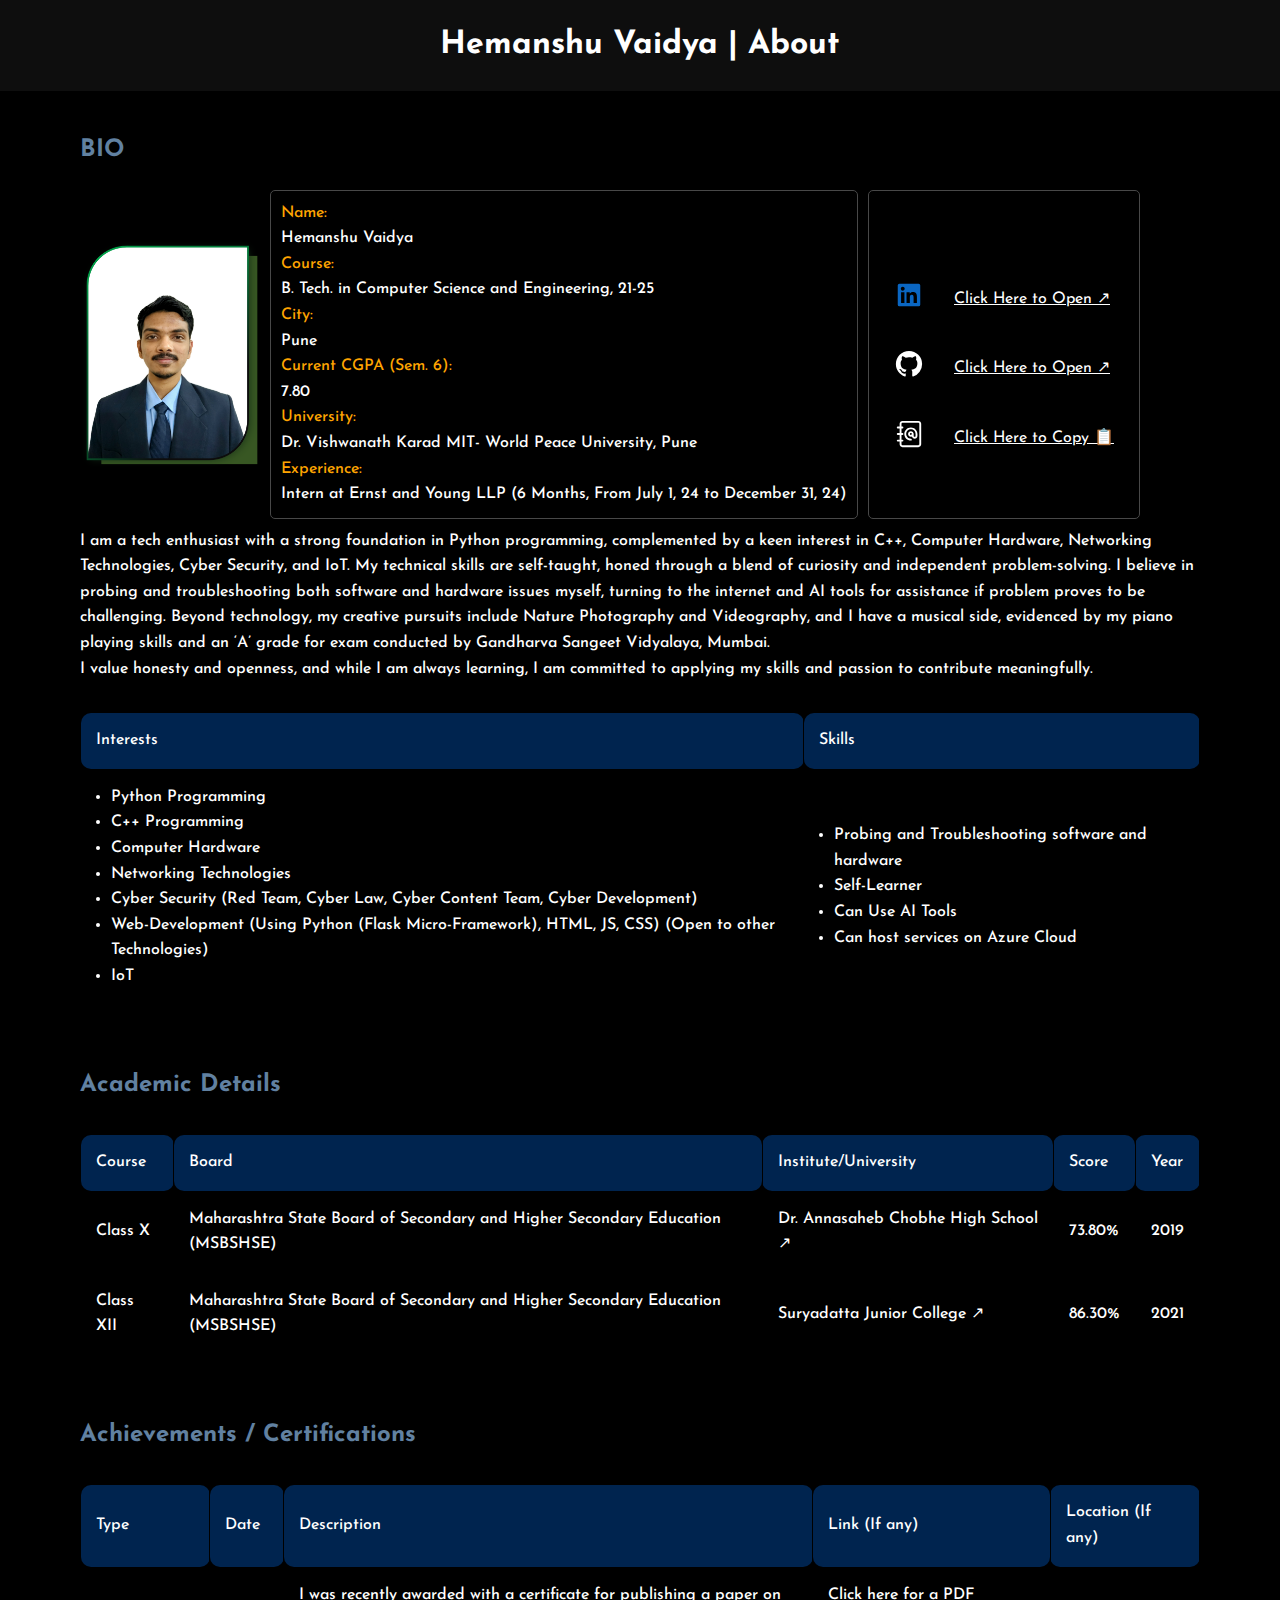
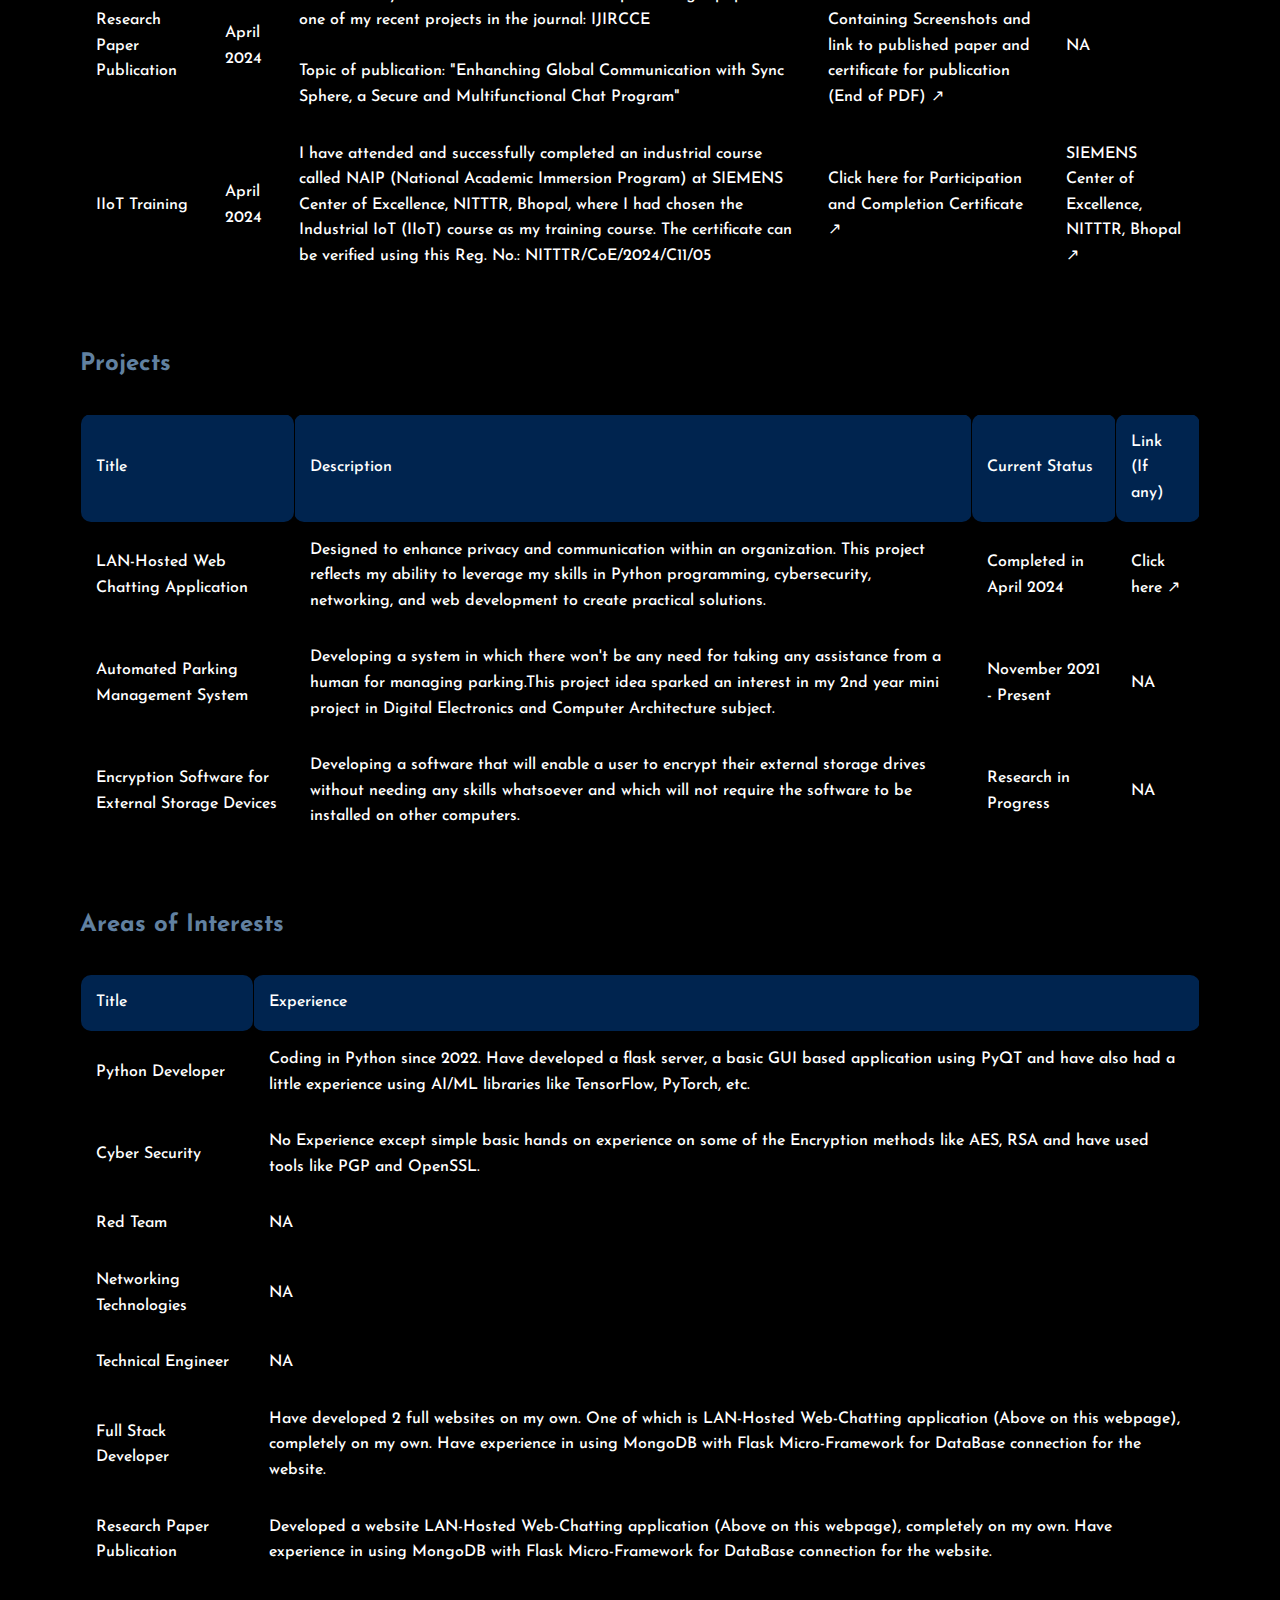
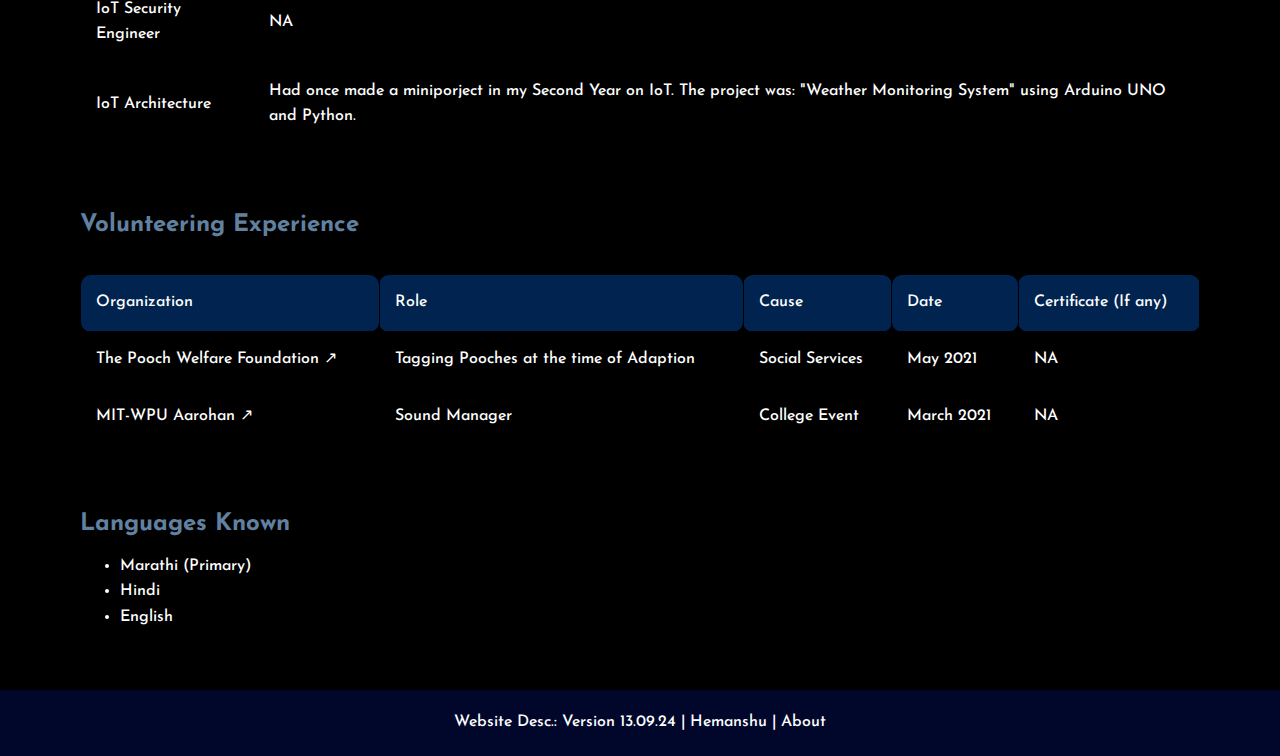
<file: index.html>
<!DOCTYPE html>
<html lang="en">

<head>

    <meta charset="UTF-8">

    <meta name="viewport" content="width=device-width, initial-scale=1.0">
    <title>Hemanshu Vaidya | About</title>

    <link rel="preconnect" href="https://fonts.googleapis.com">
    <link rel="icon" type="image/x-icon" href="favicon1.ico">

    <link rel="preconnect" href="https://fonts.gstatic.com" crossorigin>

    <link rel="stylesheet" href="https://cdnjs.cloudflare.com/ajax/libs/animate.css/4.1.1/animate.min.css">

    <link href="https://fonts.googleapis.com/css2?family=Josefin+Sans:ital,wght@0,100..700;1,100..700&display=swap"
        rel="stylesheet">

    <link href="css/stylesheet.css" rel="stylesheet">
</head>

<body>

    <header class="animate__animated animate__fadeIn">
        <h1>Hemanshu Vaidya | About</h1>
    </header>

    <div class="animate__animated animate__fadeIn container">

        <div class="animate__animated animate__fadeInLeft post-bio">
            <h2>BIO</h2>
            <div id="self-info-container">
                <img id="self" oncontextmenu="return true" src="images/My_image.png">
                <div id="self-details">
                    <label id="info-labels" for="#self-details">Name:</label> Hemanshu Vaidya<br>
                    <label id="info-labels" for="#self-details">Course:</label> B. Tech. in Computer Science and
                    Engineering, 21-25<br>
                    <label id="info-labels" for="#self-details">City:</label> Pune<br>
                    <label id="info-labels" for="#self-details">Current CGPA (Sem. 6):</label> 7.80<br>
                    <label id="info-labels" for="#self-details">University:</label> Dr. Vishwanath Karad MIT- World
                    Peace University, Pune<br>
                    <label id="info-labels" for="#self-details">Experience:</label> Intern at Ernst and Young LLP (6
                    Months, From July 1, 24 to December 31, 24)
                </div>
                <div id="self-links">
                    <table id="links">
                        <tbody>
                            <tr title="LinkedIn">
                                <td>
                                    <svg viewBox="0 0 16 16" xmlns="http://www.w3.org/2000/svg" fill="none">
                                        <g id="SVGRepo_bgCarrier" stroke-width="0"></g>
                                        <g id="SVGRepo_tracerCarrier" stroke-linecap="round" stroke-linejoin="round">
                                        </g>
                                        <g id="SVGRepo_iconCarrier">
                                            <path fill="#0A66C2"
                                                d="M12.225 12.225h-1.778V9.44c0-.664-.012-1.519-.925-1.519-.926 0-1.068.724-1.068 1.47v2.834H6.676V6.498h1.707v.783h.024c.348-.594.996-.95 1.684-.925 1.802 0 2.135 1.185 2.135 2.728l-.001 3.14zM4.67 5.715a1.037 1.037 0 01-1.032-1.031c0-.566.466-1.032 1.032-1.032.566 0 1.031.466 1.032 1.032 0 .566-.466 1.032-1.032 1.032zm.889 6.51h-1.78V6.498h1.78v5.727zM13.11 2H2.885A.88.88 0 002 2.866v10.268a.88.88 0 00.885.866h10.226a.882.882 0 00.889-.866V2.865a.88.88 0 00-.889-.864z">
                                            </path>
                                        </g>
                                    </svg>
                                </td>
                                <td>
                                    <a href="https://www.linkedin.com/in/hemanshu-vaidya-a204a8240/"
                                        target="_blank">Click Here to Open &#x2197</a>
                                </td>
                            </tr>
                            <tr title="GitHub">
                                <td>
                                    <svg style="width: 30px;" viewBox="0 0 16 16" xmlns="http://www.w3.org/2000/svg"
                                        fill="none">
                                        <g id="SVGRepo_bgCarrier" stroke-width="0"></g>
                                        <g id="SVGRepo_tracerCarrier" stroke-linecap="round" stroke-linejoin="round">
                                        </g>
                                        <g id="SVGRepo_iconCarrier">
                                            <path fill="#ffffff" fill-rule="evenodd"
                                                d="M8 1C4.133 1 1 4.13 1 7.993c0 3.09 2.006 5.71 4.787 6.635.35.064.478-.152.478-.337 0-.166-.006-.606-.01-1.19-1.947.423-2.357-.937-2.357-.937-.319-.808-.778-1.023-.778-1.023-.635-.434.048-.425.048-.425.703.05 1.073.72 1.073.72.624 1.07 1.638.76 2.037.582.063-.452.244-.76.444-.935-1.554-.176-3.188-.776-3.188-3.456 0-.763.273-1.388.72-1.876-.072-.177-.312-.888.07-1.85 0 0 .586-.189 1.924.716A6.711 6.711 0 018 4.381c.595.003 1.194.08 1.753.236 1.336-.905 1.923-.717 1.923-.717.382.963.142 1.674.07 1.85.448.49.72 1.114.72 1.877 0 2.686-1.638 3.278-3.197 3.45.251.216.475.643.475 1.296 0 .934-.009 1.688-.009 1.918 0 .187.127.404.482.336A6.996 6.996 0 0015 7.993 6.997 6.997 0 008 1z"
                                                clip-rule="evenodd"></path>
                                        </g>
                                    </svg>
                                </td>
                                <td>
                                    <a href="https://github.com/hemanshu03" target="_blank">Click Here to Open
                                        &#x2197</a>
                                </td>
                            </tr>
                            <tr title="(Click to know more) Copy redirection email ID">
                                <td>
                                    <svg viewBox="0 0 32 32" id="svg5" version="1.1" xmlns="http://www.w3.org/2000/svg"
                                        xmlns:svg="http://www.w3.org/2000/svg" fill="#000000">
                                        <g id="SVGRepo_bgCarrier" stroke-width="0"></g>
                                        <g id="SVGRepo_tracerCarrier" stroke-linecap="round" stroke-linejoin="round">
                                        </g>
                                        <g id="SVGRepo_iconCarrier">
                                            <defs id="defs2"></defs>
                                            <g id="layer1" transform="translate(-396,-52)">
                                                <path
                                                    d="m 357,54 c -1.6447,0 -3,1.355301 -3,3 v 3 h -2 a 1,1 0 0 0 -1,1 1,1 0 0 0 1,1 h 2 v 5 h -2 a 1,1 0 0 0 -1,1 1,1 0 0 0 1,1 h 2 v 4.999997 h -2 a 1,1 0 0 0 -1,1 1,1 0 0 0 1,1 h 2 v 3 c 0,1.6447 1.3553,3 3,3 h 17 c 1.6447,0 3,-1.3553 3,-3 V 57 c 0,-1.644699 -1.3553,-3 -3,-3 z m 48,0 c -1.6447,0 -3,1.355301 -3,3 v 3 h -2 a 1,1 0 0 0 -1,1 1,1 0 0 0 1,1 h 2 v 5 h -2 a 1,1 0 0 0 -1,1 1,1 0 0 0 1,1 h 2 v 4.999997 h -2 a 1,1 0 0 0 -1,1 1,1 0 0 0 1,1 h 2 v 3 c 0,1.6447 1.3553,3 3,3 h 17 c 1.6447,0 3,-1.3553 3,-3 V 57 c 0,-1.644699 -1.3553,-3 -3,-3 z m -48,2 h 17 c 0.5713,0 1,0.428704 1,1 v 21.999997 c 0,0.5713 -0.4287,1 -1,1 h -17 c -0.5713,0 -1,-0.4287 -1,-1 v -3 h 1 a 1,1 0 0 0 1,-1 1,1 0 0 0 -1,-1 h -1 V 69 h 1 a 1,1 0 0 0 1,-1 1,1 0 0 0 -1,-1 h -1 v -5 h 1 a 1,1 0 0 0 1,-1 1,1 0 0 0 -1,-1 h -1 v -3 c 0,-0.571296 0.4287,-1 1,-1 z m 48,0 h 17 c 0.5713,0 1,0.428704 1,1 v 21.999997 c 0,0.5713 -0.4287,1 -1,1 h -17 c -0.5713,0 -1,-0.4287 -1,-1 v -3 h 1 a 1,1 0 0 0 1,-1 1,1 0 0 0 -1,-1 h -1 V 69 h 1 a 1,1 0 0 0 1,-1 1,1 0 0 0 -1,-1 h -1 v -5 h 1 a 1,1 0 0 0 1,-1 1,1 0 0 0 -1,-1 h -1 v -3 c 0,-0.571296 0.4287,-1 1,-1 z m -40,3 c -2.19729,0 -4,1.802713 -4,4 0,2.197287 1.80271,4 4,4 2.19729,0 4,-1.802713 4,-4 0,-2.197287 -1.80271,-4 -4,-4 z m 0,2 c 1.11642,0 2,0.883586 2,2 0,1.116414 -0.88358,2 -2,2 -1.11642,0 -2,-0.883586 -2,-2 0,-1.116414 0.88358,-2 2,-2 z m 49,0 c -3.85414,-10e-7 -7,3.145863 -7,7 0,3.854137 3.14586,6.999997 7,6.999997 a 0.99999499,0.99999499 0 0 0 1,-1 0.99999499,0.99999499 0 0 0 -1,-1 c -2.77327,0 -5,-2.22673 -5,-4.999997 0,-2.773265 2.22673,-5.000001 5,-5 2.77327,-10e-7 5.00002,2.226743 5,5 v 2 c 0,0.564133 -0.43587,0.999997 -1,0.999997 -0.56413,0 -1,-0.435866 -1,-0.999997 v -2 c 0,-1.645003 -1.35499,-2.999997 -3,-3 -1.64501,3e-6 -3,1.354997 -3,3 0,1.645003 1.35499,2.999997 3,2.999997 0.39113,0 0.76536,-0.0779 1.10938,-0.21679 0.34849,1.27043 1.51634,2.21679 2.89062,2.21679 1.64501,1e-5 3,-1.35499 3,-2.999997 v -2 c 2e-5,-3.854137 -3.14586,-7.000001 -7,-7 z m 0,6 c 0.56413,10e-7 1,0.435868 1,1 0,0.564132 -0.43587,0.999999 -1,1 -0.56413,-10e-7 -1,-0.435868 -1,-1 0,-0.564132 0.43587,-0.999999 1,-1 z m -51,1 c -2.1987,0 -4,1.801301 -4,3.999997 0,2.1987 1.8013,4 4,4 h 4 c 2.1987,0 4,-1.8013 4,-4 C 371,69.801301 369.1987,68 367,68 Z m 0,2 h 4 c 1.1253,0 2,0.874707 2,1.999997 0,1.1253 -0.8747,2 -2,2 h -4 c -1.1253,0 -2,-0.8747 -2,-2 C 361,70.874707 361.8747,70 363,70 Z"
                                                    id="rect35136"
                                                    style="color:#ffffff;fill:#ffffff;fill-rule:evenodd;stroke-linecap:round;stroke-linejoin:round;stroke-miterlimit:4.1;-inkscape-stroke:none">
                                                </path>
                                            </g>
                                        </g>
                                    </svg>
                                </td>
                                <td>
                                    <a href="5bb56f74-9b9d-4198-b1cb-2531f9e23f43@hemanshu03.anonaddy.com"
                                        onclick="copyToClipboard(this.href); return false">Click Here to Copy
                                        &#x1F4CB;</a>
                                </td>
                            </tr>
                        </tbody>
                    </table>
                </div>
            </div>
            <p>I am a tech enthusiast with a strong foundation in Python programming, complemented by a keen interest in
                C++, Computer Hardware, Networking Technologies, Cyber Security, and IoT. My technical skills are
                self-taught, honed through a blend of curiosity and independent problem-solving. I believe in probing
                and troubleshooting both software and hardware issues myself, turning to the internet and AI tools for
                assistance if problem proves to be challenging.
                Beyond technology, my creative pursuits include Nature Photography and Videography, and I have a musical
                side, evidenced by my piano playing skills and an ‘A’ grade for exam conducted by Gandharva Sangeet
                Vidyalaya, Mumbai.
                <br>I value honesty and openness, and while I am always learning, I am committed to applying my skills
                and passion to contribute meaningfully.
            </p>
            <table>
                <tr>
                    <td>Interests</td>
                    <td>Skills</td>
                </tr>
                <tr>
                    <td>
                        <ul style="margin-left: 15px;">
                            <li>
                                Python Programming
                            </li>
                            <li>
                                C++ Programming
                            </li>
                            <li>
                                Computer Hardware
                            </li>
                            <li>
                                Networking Technologies
                            </li>
                            <li>
                                Cyber Security (Red Team, Cyber Law, Cyber Content Team, Cyber Development)
                            </li>
                            <li>
                                Web-Development (Using Python (Flask Micro-Framework), HTML, JS, CSS) (Open to other
                                Technologies)
                            </li>
                            <li>
                                IoT
                            </li>
                        </ul>
                    </td>
                    <td>
                        <ul style="margin-left: 15px;">
                            <li>
                                Probing and Troubleshooting software and hardware
                            </li>
                            <li>
                                Self-Learner
                            </li>
                            <li>
                                Can Use AI Tools
                            </li>
                            <li>
                                Can host services on Azure Cloud
                            </li>
                        </ul>
                    </td>
                </tr>
            </table>

        </div>

        <div class="animate__animated animate__fadeInRight post">
            <h2>Academic Details</h2>
            <table>
                <tr>
                    <td>Course</td>
                    <td>Board</td>
                    <td>Institute/University</td>
                    <td>Score</td>
                    <td>Year</td>
                </tr>
                <tr>
                    <td>Class X</td>
                    <td>Maharashtra State Board of Secondary and Higher Secondary Education (MSBSHSE)</td>
                    <td><a href="https://www.google.com/search?q=Dr.Annasaheb+Chobhe+High+School%2C+Tapodham+Colony%2C+Tukaram+Nagar%2C+Talegaon+Dabhade%2C+Maharashtra&sca_esv=345267d81bec8f30&sca_upv=1&sxsrf=ADLYWIKpZ46yHuzL0SzP-lTc2CxXbF_fQQ%3A1716141689354&ei=eT5KZuWdFbux0-kPhsmDmA0&oq=dr+annasaheb+chobhe&gs_lp=[base64]&sclient=gws-wiz-serp"
                            target="_blank">Dr. Annasaheb Chobhe High School &#x2197</a></td>
                    <td>73.80%</td>
                    <td>2019</td>
                </tr>
                <tr>
                    <td>Class XII</td>
                    <td>Maharashtra State Board of Secondary and Higher Secondary Education (MSBSHSE)</td>
                    <td><a href="https://www.suryadatta.org/sivas-junior-college#:~:text=SIVAS%20%2D%20Suryadatta%20Junior%20College%20offers,equipped%20labs%2C%20a%20well%2Dstocked"
                            target="_blank">Suryadatta Junior College &#x2197</a></td>
                    <td>86.30%</td>
                    <td>2021</td>
                </tr>
            </table>
        </div>

        <div class="animate__animated animate__fadeInLeft post">
            <h2>Achievements / Certifications</h2>
            <table>
                <tr>
                    <td>Type</td>
                    <td>Date</td>
                    <td>Description</td>
                    <td>Link (If any)</td>
                    <td>Location (If any)</td>
                </tr>
                <tr>
                    <td>Research Paper Publication</td>
                    <td>April 2024</td>
                    <td> I was recently awarded with a certificate for publishing a paper on one of my recent projects
                        in the journal: <a href="https://www.ijircce.com/" target="_blank">IJIRCCE</a><br><br> Topic of
                        publication: "Enhanching Global Communication with Sync Sphere, a Secure and Multifunctional
                        Chat Program"</td>
                    <td><a href="https://drive.google.com/file/d/1yvlepQRnkaTOqIr72BOA4RVmNYojte8U/view"
                            target="_blank">Click here for a PDF Containing Screenshots and link to published paper and
                            certificate for publication (End of PDF) &#x2197</a></td>
                    <td>NA</td>
                </tr>
                <tr>
                    <td>IIoT Training</td>
                    <td>April 2024</td>
                    <td>I have attended and successfully completed an industrial course called NAIP (National Academic
                        Immersion Program) at SIEMENS Center of Excellence, NITTTR, Bhopal, where I had chosen the
                        Industrial IoT (IIoT) course as my training course. The certificate can be verified using this
                        Reg. No.: NITTTR/CoE/2024/C11/05</td>
                    <td><a href="https://drive.google.com/file/d/1iHZXTJaT0ckHioMOZbFP9-wN24hysH9Y/view"
                            target="_blank">Click here for Participation and Completion Certificate &#x2197</a></td>
                    <td><a href="https://nitttrbpl.ac.in/new/index.php" target="_blank">SIEMENS Center of Excellence,
                            NITTTR, Bhopal &#x2197</a></td>
                </tr>
            </table>
        </div>

        <div class="animate__animated animate__fadeInRight post">
            <h2>Projects</h2>
            <table>
                <tr>
                    <td>Title</td>
                    <td>Description</td>
                    <td>Current Status</td>
                    <td>Link (If any)</td>
                </tr>
                <tr>
                    <td>LAN-Hosted Web Chatting Application</td>
                    <td>Designed to enhance privacy and communication within an organization. This project reflects my
                        ability to leverage my skills in Python programming, cybersecurity, networking, and web
                        development to create practical solutions.</td>
                    <td>Completed in April 2024</td>
                    <td><a href="https://drive.google.com/file/d/1yvlepQRnkaTOqIr72BOA4RVmNYojte8U/view"
                            target="_blank">Click here &#x2197</a></td>
                </tr>
                <tr>
                    <td>Automated Parking Management System</td>
                    <td>Developing a system in which there won't be any need for taking any assistance from a human for
                        managing parking.This project idea sparked an interest in my 2nd year mini project in Digital
                        Electronics and Computer Architecture subject.</td>
                    <td>November 2021 - Present</td>
                    <td>NA</td>
                </tr>
                <tr>
                    <td>Encryption Software for External Storage Devices</td>
                    <td>Developing a software that will enable a user to encrypt their external storage drives without
                        needing any skills whatsoever and which will not require the software to be installed on other
                        computers.</td>
                    <td> Research in Progress</td>
                    <td>NA</td>
                </tr>
            </table>
        </div>

        <div class="animate__animated animate__fadeInLeft post">
            <h2>Areas of Interests</h2>
            <table>
                <tr>
                    <td>Title</td>
                    <td>Experience</td>
                </tr>
                <tr>
                    <td>Python Developer</td>
                    <td>Coding in Python since 2022. Have developed a flask server, a basic GUI based application using
                        PyQT and have also had a little experience using AI/ML libraries like TensorFlow, PyTorch, etc.
                    </td>
                </tr>
                <tr>
                    <td>Cyber Security</td>
                    <td>No Experience except simple basic hands on experience on some of the Encryption methods like
                        AES, RSA and have used tools like PGP and OpenSSL.</td>
                </tr>
                <tr>
                    <td>Red Team</td>
                    <td>NA</td>
                </tr>
                <tr>
                    <td>Networking Technologies</td>
                    <td>NA</td>
                </tr>
                <tr>
                    <td>Technical Engineer</td>
                    <td>NA</td>
                </tr>
                <tr>
                    <td>Full Stack Developer</td>
                    <td>Have developed 2 full websites on my own. One of which is LAN-Hosted Web-Chatting application
                        (Above on this webpage), completely on my own. Have experience in using MongoDB with Flask
                        Micro-Framework for DataBase connection for the website.</td>
                </tr>
                <tr>
                    <td>Research Paper Publication</td>
                    <td>Developed a website LAN-Hosted Web-Chatting application (Above on this webpage), completely on
                        my own. Have experience in using MongoDB with Flask Micro-Framework for DataBase connection for
                        the website.</td>
                </tr>
                <tr>
                    <td>IoT Security Engineer</td>
                    <td>NA</td>
                </tr>
                <tr>
                    <td>IoT Architecture</td>
                    <td>Had once made a miniporject in my Second Year on IoT. The project was: "Weather Monitoring
                        System" using Arduino UNO and Python.</td>
                </tr>
            </table>
        </div>

        <div class="animate__animated animate__fadeInRight post">
            <h2>Volunteering Experience</h2>
            <table>
                <tr>
                    <td>Organization</td>
                    <td>Role</td>
                    <td>Cause</td>
                    <td>Date</td>
                    <td>Certificate (If any)</td>
                </tr>
                <tr>
                    <td><a href="https://www.facebook.com/thepoochwelfarefoundation/" target="_blank">The Pooch Welfare
                            Foundation &#x2197</a></td>
                    <td>Tagging Pooches at the time of Adaption</td>
                    <td>Social Services</td>
                    <td>May 2021</td>
                    <td>NA</td>
                </tr>
                <tr>
                    <td><a href="https://aarohan.mitwpu.edu.in/" target="_blank">MIT-WPU Aarohan &#x2197</a></td>
                    <td>Sound Manager</td>
                    <td>College Event</td>
                    <td>March 2021</td>
                    <td>NA</td>
                </tr>
            </table>
        </div>

        <div class="animate__animated animate__fadeInLeft post">
            <h2>Languages Known</h2>
            <ul style="margin-left: 40px;">
                <li>Marathi (Primary)</li>
                <li>Hindi</li>
                <li>English</li>
            </ul>
        </div>

    </div>

    <footer>
        Website Desc.: Version 13.09.24 | Hemanshu | About
    </footer>
    <script src="js/logic.js"></script>
</body>

</html>
</file>
<file: css/stylesheet.css>
html {
    user-select: none;
}

:root {
    --font-family: 'Josefin Sans', sans-serif;
}

* {
    margin: 0;
    padding: 0;
    box-sizing: border-box;
    scroll-behavior: smooth;
}

body {
    font-family: var(--font-family);
    font-weight: 500;
    background-color: #000000;
    color: #ffffff;
    line-height: 1.6;
}

header {
    background-color: #0e0e0e;
    color: #fff;
    padding: 20px;
    text-align: center;
    position: relative;
    overflow: hidden;
}

header h1 {
    cursor: default;
    transition: transform 0.3s ease-in-out;
    position: relative;
    z-index: 2;
}

@keyframes moveBackground {
    0% {
        background-position: 0 0;
    }

    100% {
        background-position: 100% 0;
    }
}

table#links, #links tbody, #links tr, #links td {
    border: 0px;
    background-color: transparent;
}

table#links:hover, #links tbody:hover, #links tr:hover, #links td:hover {
    background-color: transparent;
    box-shadow: none;
}

.container {
    max-width: 1200px;
    margin: auto;
    padding: 20px;
}

.post-bio {
    background-color: #000000;
    margin-bottom: 20px;
    padding: 20px;
    border-radius: 5px;
    transition: .5s;
    display: flex;
    flex-direction: column;
    flex-wrap: wrap;
    align-content: center;
    justify-content: flex-start;
    align-items: flex-start;

}

.post-bio:hover {
    cursor: default;
    box-shadow: inset 0 0 6px 0px rgb(0 220 255 / 32%)
}

.post {
    background-color: #000000;
    margin-bottom: 20px;
    padding: 20px;
    border-radius: 5px;
    transition: .5s;
}

.post:hover {

    cursor: default;
    box-shadow: inset 0 0 6px 0px rgb(0 220 255 / 32%)
}

@keyframes fadeInUp {
    to {
        opacity: 1;
        transform: translateY(0);
    }
}

.post h2,
.post-bio h2 {
    color: #6181a1;
    margin-bottom: 10px;
}

.post p {
    color: #ffffff;
}

footer {
    background-color: #00072b;
    color: #fff;
    text-align: center;
    padding: 20px;
    position: relative;
}

@media (max-width: 768px) {

    header,
    .post,
    footer {
        padding: 10px;
    }

    .container {
        padding: 10px;
    }
}

#self {
    
    transition: .5s;
    width: 180px;
}

#self-details, #self-links {
    transition: .5s;
    border: .1px solid #484848;
    border-radius: 5px;
    padding: 10px;
    margin-left: 10px;
    display: flex;
    flex-direction: column;
    align-items: flex-start;
    justify-content: center;
}

#self-links {
    height: -webkit-fill-available;
}

#self-details:hover, #self-links:hover {
    background-color: #ffffff0d;
}

#self-info-container {
    position: relative;
    width: -webkit-fill-available;
    user-select: none;
    display: flex;
    flex-direction: row;
    flex-wrap: wrap;
    align-content: flex-start;
    justify-content: flex-start;
    align-items: center;
    margin: 10px 0px;
}

#info-labels {
    color: orange;
}

#link-labels {
    color: #36c600;
}

#self-links a {
    transition: .5s;
    color: white;
    text-decoration: underline;
    font-weight: 400;
}

#self-links a:hover {
    color: #009cff;
}

table {
    width: 100%;
    border-collapse: collapse;
    margin-top: 30px;
}

table,
th,
td {
    border: 1px solid black;
    border-radius: 10px;
    padding: 15px;
    text-align: left;
}

th {
    background-color: #4CAF50;
    color: white;
}

tr:not(:first-child) {
    transition: .5s;
    background-color: #000000;
}

tr:not(:first-child):hover {
    box-shadow: 0px 0px 13px 0px #ffffff47;
    background-color: #000000;
}

tr:first-child {
    transition: .5s;
    background-color: #00244f;
}

tr:first-child:hover {
    background-color: #11427c;
}

table a {
    color: white;
    text-decoration: none;
}

table a:hover {
    color: white;
    text-decoration: underline;
}

@media screen and (max-width: 1060px) {

    .post,
    .post-bio {
        overflow-x: auto;
    }

    html {
        overflow-x: hidden;
    }

    #self-info-container {
        position: relative;
        width: -webkit-fill-available;
        user-select: none;
        display: flex;
        flex-direction: column;
        flex-wrap: wrap;
        align-content: flex-start;
        justify-content: flex-start;
        align-items: center;
        margin: 10px 0px;
    }
}

@media screen and (max-width: 690px) {
    #self-info-container {
        position: relative;
        width: -webkit-fill-available;
        user-select: none;
        display: flex;
        flex-direction: column;
        flex-wrap: wrap;
        align-content: flex-start;
        justify-content: flex-start;
        align-items: center;
        margin: 10px 0px;
    }

    #self-details,
    #self-links {
        transition: .5s;
        border: .1px solid #484848;
        border-radius: 5px;
        padding: 10px;
        margin-left: 10px;
        height: 220px;
        align-content: center;
        margin-top: 15px;
    }

    #self-links {
        position: relative;
        margin-top: 20px;
        height: fit-content;
    }
}
</file>
